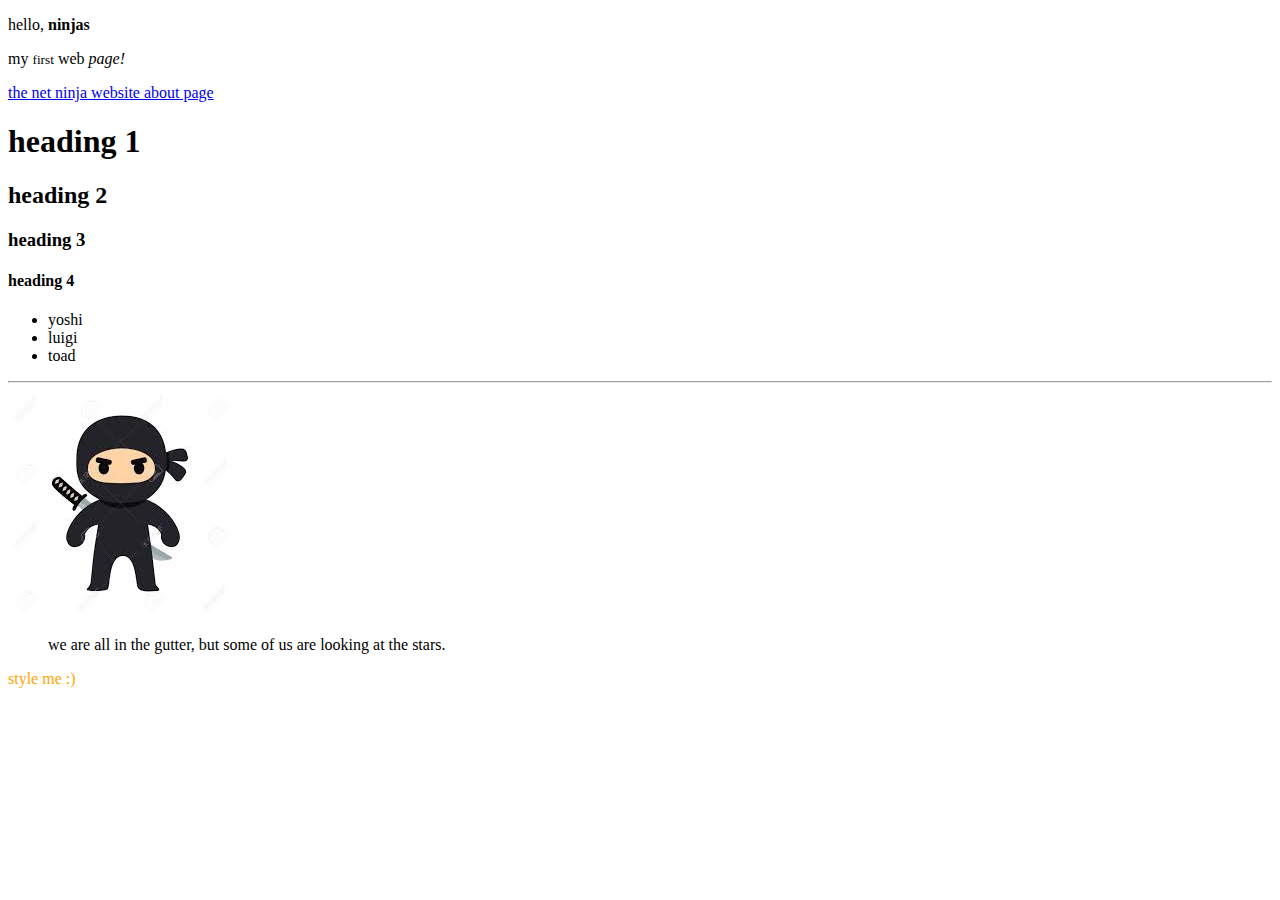
<file: video2.html>
<!DOCTYPEhtml>
<html>
<head>
  <title>Learning HTML</title>
</head>
<body>
  <div>
  <p>hello, <strong> ninjas </strong></p>
  <p>my <small>first</small> web <em>page!</em></p>
  <a href="https://www.thenetninja.co.uk">the net ninja website </a>
  <a href="index.html">about page</a>
</div>

<div>
  <h1>heading 1</h1>
  <h2>heading 2</h2>
  <h3>heading 3</h3>
  <h4>heading 4</h4>
</div>

<div>
  <ul>
      <li>yoshi</li>
      <li>luigi</li>
      <li>toad</li>
  </ul>
</div>

<!-- span tag below -->
<!-- <span>I am a <br>span tag</span> -->

<hr>

<img src="img/ninja.jpeg" alt="a picture of a ninja">

  <blockquote cite="http://www.oscarwildesite.com">
    we are all in the gutter, but some of us are looking at the stars.
  </blockquote>

  <p style="color: orange;">style me :)</p>
</body>
</html>
</file>
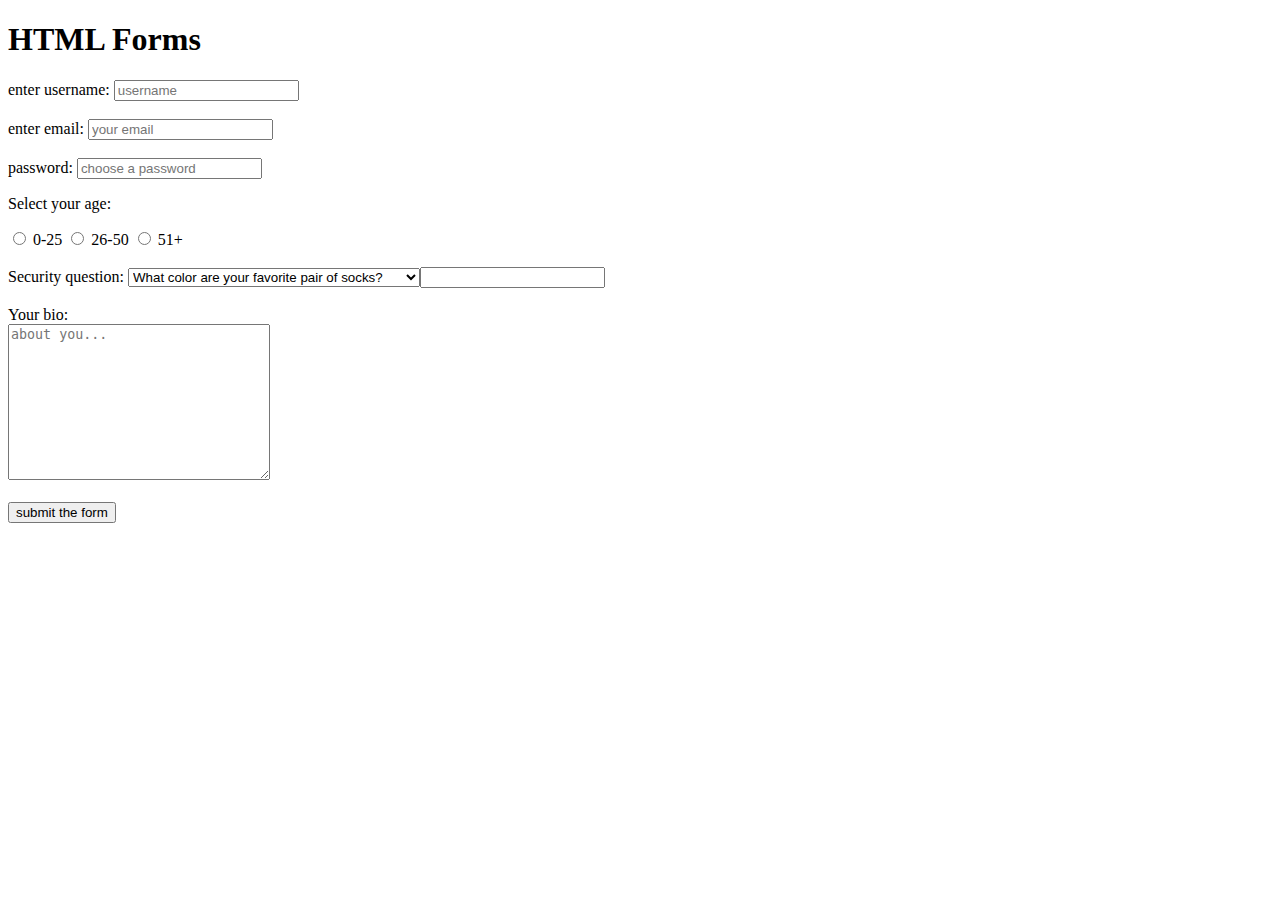
<file: video3.html>
<!DOCTYPE html>
<html>
<head>
  <title>HTML Forms</title>
</head>
<body>

  <h1>HTML Forms</h1>


  <form>
      <label for="username">enter username:</label>
      <input type="text" id="username" name="username" placeholder="username" required>
      <br><br>
      <label for="email">enter email:</label>
      <input type="email" id="email" name="email" placeholder="your email" required>
      <br><br>
      <label for="password">password:</label>
      <input type="password" id="password" name="email" placeholder="choose a password" required>

      <p>Select your age:</p>

      <input type="radio" name="age" value="0-25" id="option-1">
      <label for="option-1">0-25</label>
      <input type="radio" name="age" value="26-50" id="option-2">
      <label for="option-2">26-50</label>
      <input type="radio" name="age" value="51+" id="option-3">
      <label for="option-3">51+</label>


      <br><br>

      <label for="question">Security question:</label>
      <select name="question" id="question">
        <option value="q1">What color are your favorite pair of socks?</option>
        <option value="q2">If you could be a vegetable, what would it be?</option>
        <option value="q3">What is your best ever security question?</option>

        <br><br>

        <label for="answer">Security question answer:</label>
        <input type="text" id="answer" name="answer">

        <br><br>
        <label for="bio">Your bio:</label><br>
        <textarea name="bio" id="bio" cols="30" rows="10" placeholder="about you..."></textarea>
        <br><br>
        <input type="submit" value="submit the form">
  </form>

</body>
</html>
</file>
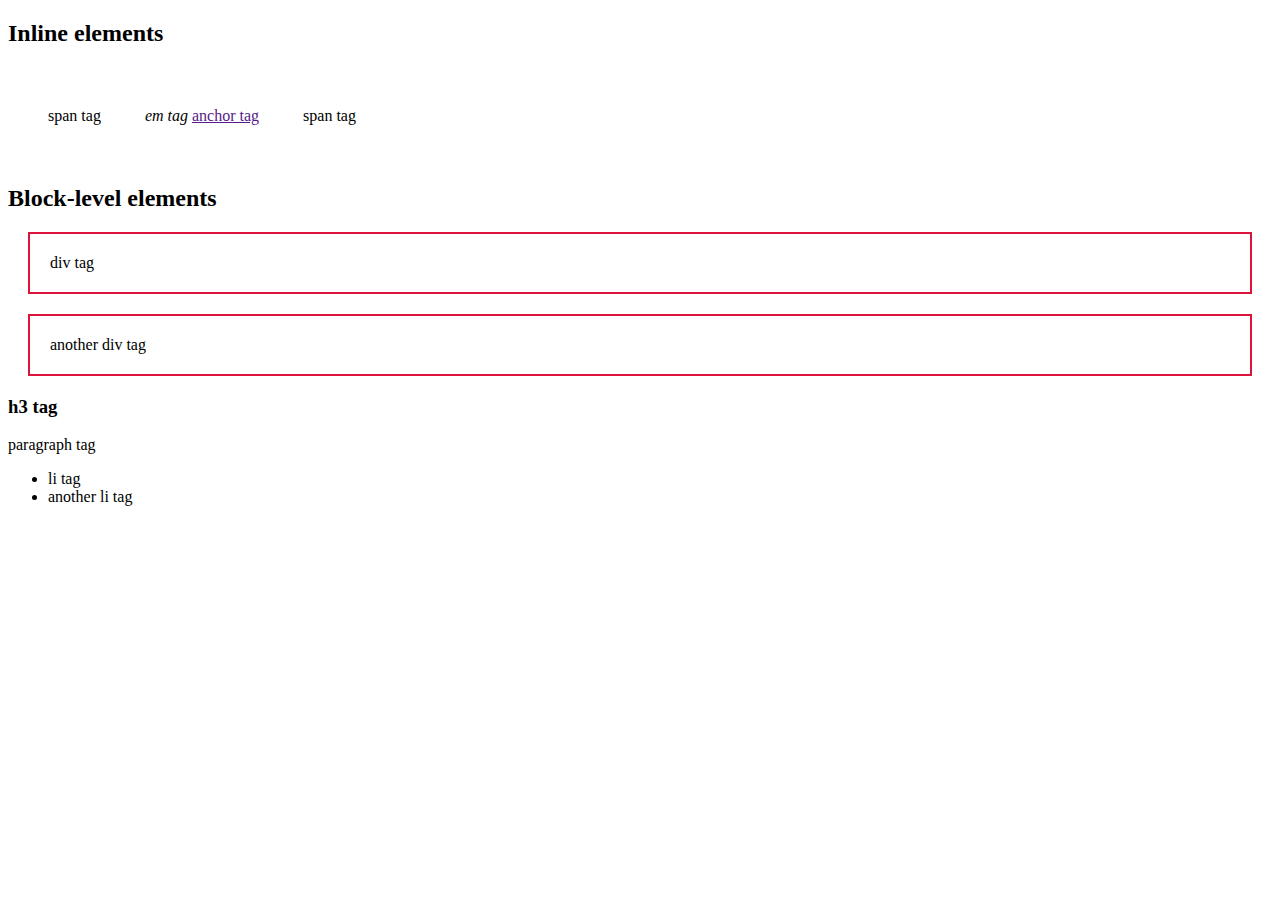
<file: video4.html>
<!DOCTYPE html>
<html>
<head>
    <link rel="stylesheet" href="stylesvideo4.css">
  <title>CSS Basics</title>
</head>
<body>

    <h2>Inline elements</h2>

    <span>span tag</span>
    <em>em tag</em>
    <a href>anchor tag</a>
    <span>span tag</span>

    <h2>Block-level elements</h2>

    <div>div tag</div>
    <div>another div tag</div>
    <h3>h3 tag</h3>
    <p>paragraph tag</p>
    <ul>
      <li>li tag</li>
      <li>another li tag</li>
    </ul>


</body>
</html>
</file>
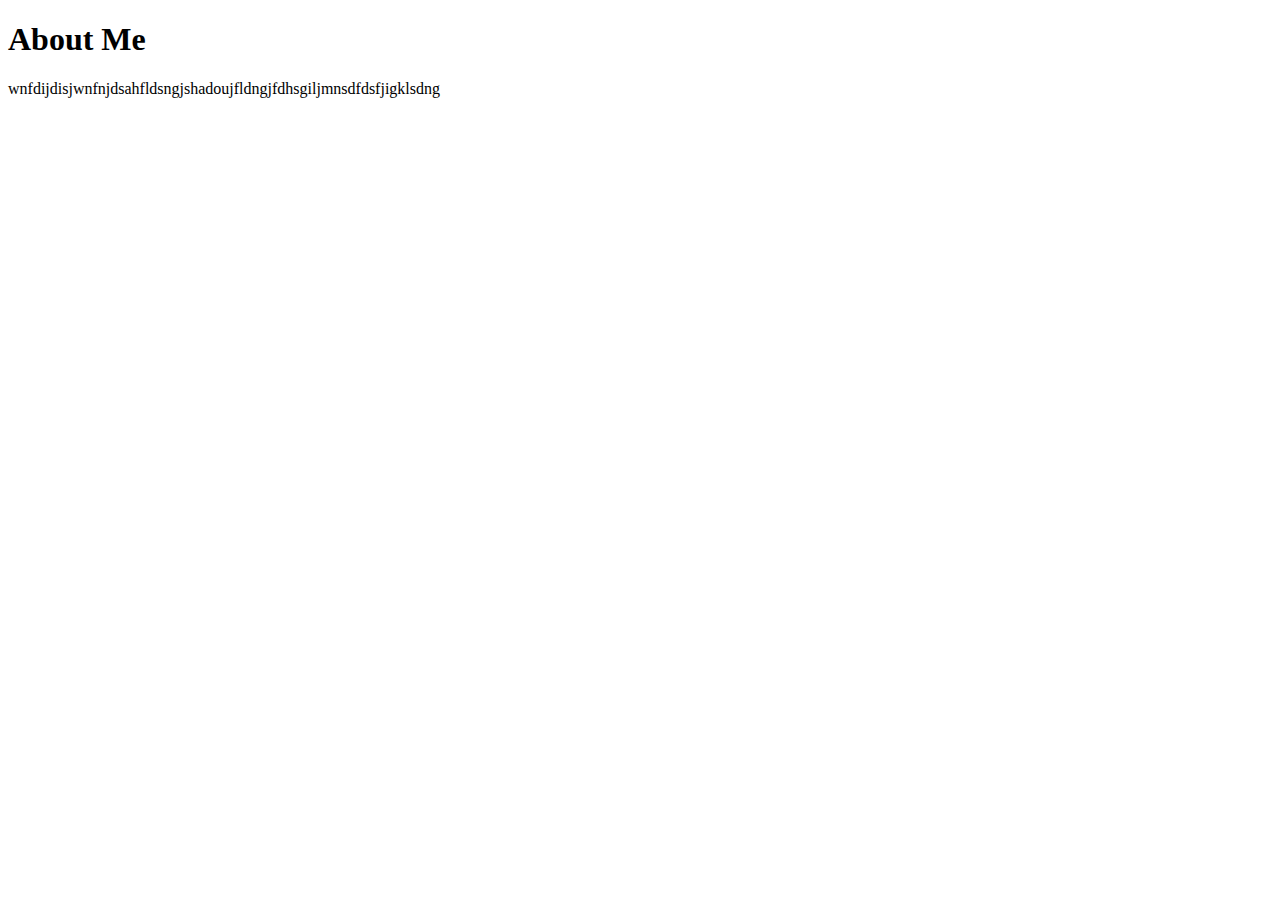
<file: video4about.html>
<!DOCTYPE html>
<html>
<head>
    <link rel="stylesheet" href="stylesvideo4.css">
  <title>CSS Basics</title>
</head>
<body>

  <h1>About Me</h1>

  <p>wnfdijdisjwnfnjdsahfldsngjshadoujfldngjfdhsgiljmnsdfdsfjigklsdng</p>

</body>
</html>
</file>
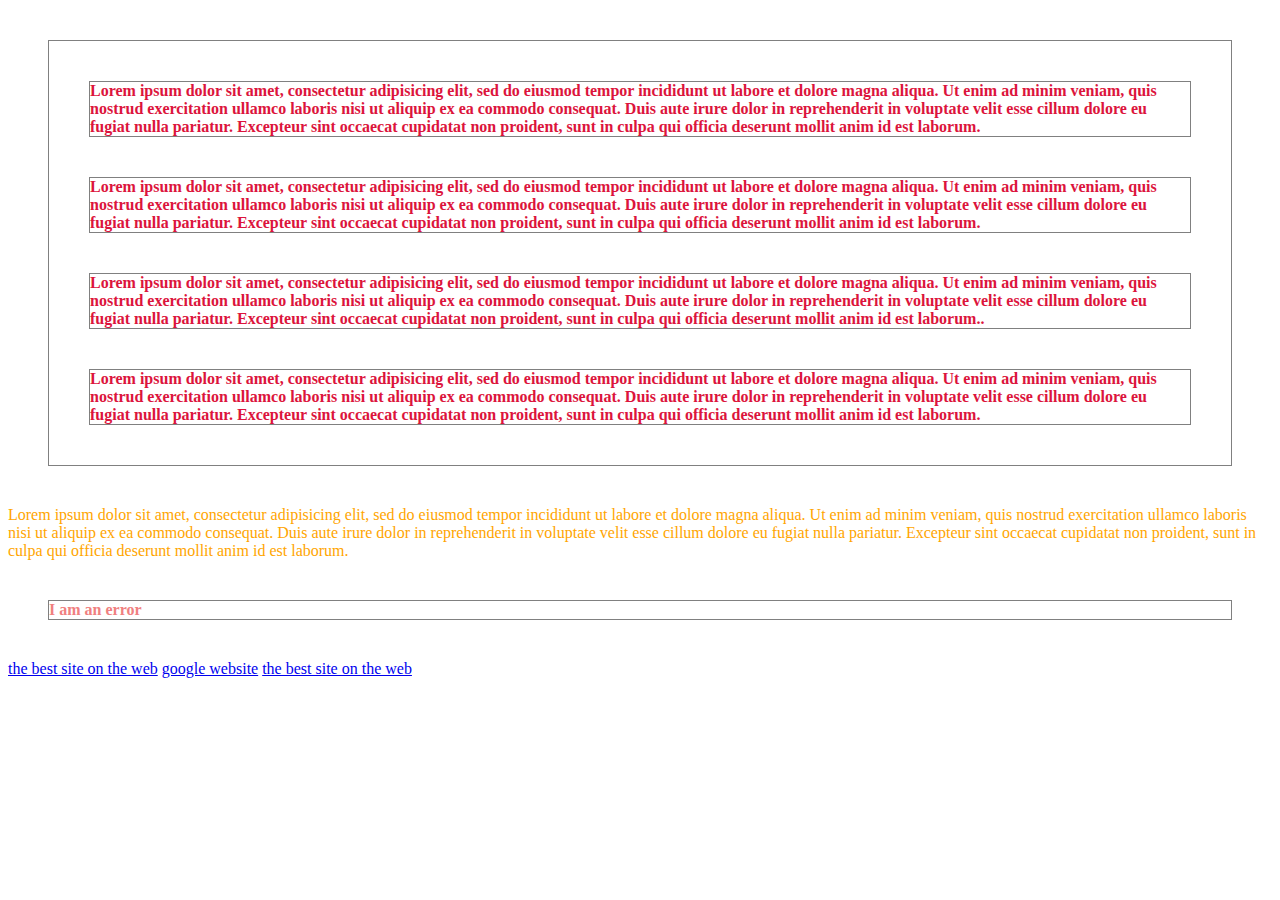
<file: video5.html>
<!DOCTYPE html>
<html>
  <head>
    <title>CSS Basics</title>
    <link rel="stylesheet" href="video5css.css">
  </head>
  <body>
      <div id="content">

        <p>Lorem ipsum dolor sit amet, consectetur adipisicing elit, sed do eiusmod tempor incididunt ut labore et dolore magna aliqua. Ut enim ad minim veniam, quis nostrud exercitation ullamco laboris nisi ut aliquip ex ea commodo consequat. Duis aute irure dolor in reprehenderit in voluptate velit esse cillum dolore eu fugiat nulla pariatur. Excepteur sint occaecat cupidatat non proident, sunt in culpa qui officia deserunt mollit anim id est laborum.</p>

        <p class="error">Lorem ipsum dolor sit amet, consectetur adipisicing elit, sed do eiusmod tempor incididunt ut labore et dolore magna aliqua. Ut enim ad minim veniam, quis nostrud exercitation ullamco laboris nisi ut aliquip ex ea commodo consequat. Duis aute irure dolor in reprehenderit in voluptate velit esse cillum dolore eu fugiat nulla pariatur. Excepteur sint occaecat cupidatat non proident, sunt in culpa qui officia deserunt mollit anim id est laborum.</p>

        <p class="success">Lorem ipsum dolor sit amet, consectetur adipisicing elit, sed do eiusmod tempor incididunt ut labore et dolore magna aliqua. Ut enim ad minim veniam, quis nostrud exercitation ullamco laboris nisi ut aliquip ex ea commodo consequat. Duis aute irure dolor in reprehenderit in voluptate velit esse cillum dolore eu fugiat nulla pariatur. Excepteur sint occaecat cupidatat non proident, sunt in culpa qui officia deserunt mollit anim id est laborum..</p>

        <p class="success feedback">Lorem ipsum dolor sit amet, consectetur adipisicing elit, sed do eiusmod tempor incididunt ut labore et dolore magna aliqua. Ut enim ad minim veniam, quis nostrud exercitation ullamco laboris nisi ut aliquip ex ea commodo consequat. Duis aute irure dolor in reprehenderit in voluptate velit esse cillum dolore eu fugiat nulla pariatur. Excepteur sint occaecat cupidatat non proident, sunt in culpa qui officia deserunt mollit anim id est laborum.</p>

      </div>
        <p>Lorem ipsum dolor sit amet, consectetur adipisicing elit, sed do eiusmod tempor incididunt ut labore et dolore magna aliqua. Ut enim ad minim veniam, quis nostrud exercitation ullamco laboris nisi ut aliquip ex ea commodo consequat. Duis aute irure dolor in reprehenderit in voluptate velit esse cillum dolore eu fugiat nulla pariatur. Excepteur sint occaecat cupidatat non proident, sunt in culpa qui officia deserunt mollit anim id est laborum.</p>
      <div class="error">I am an error</div>

      <a href="https://www.thenetninja.co.uk">the best site on the web</a>
      <a href="https://www.google.com">google website</a>
      <a href="https://www.thenetninja.co.uk">the best site on the web</a>
  </body>
</html>
</file>
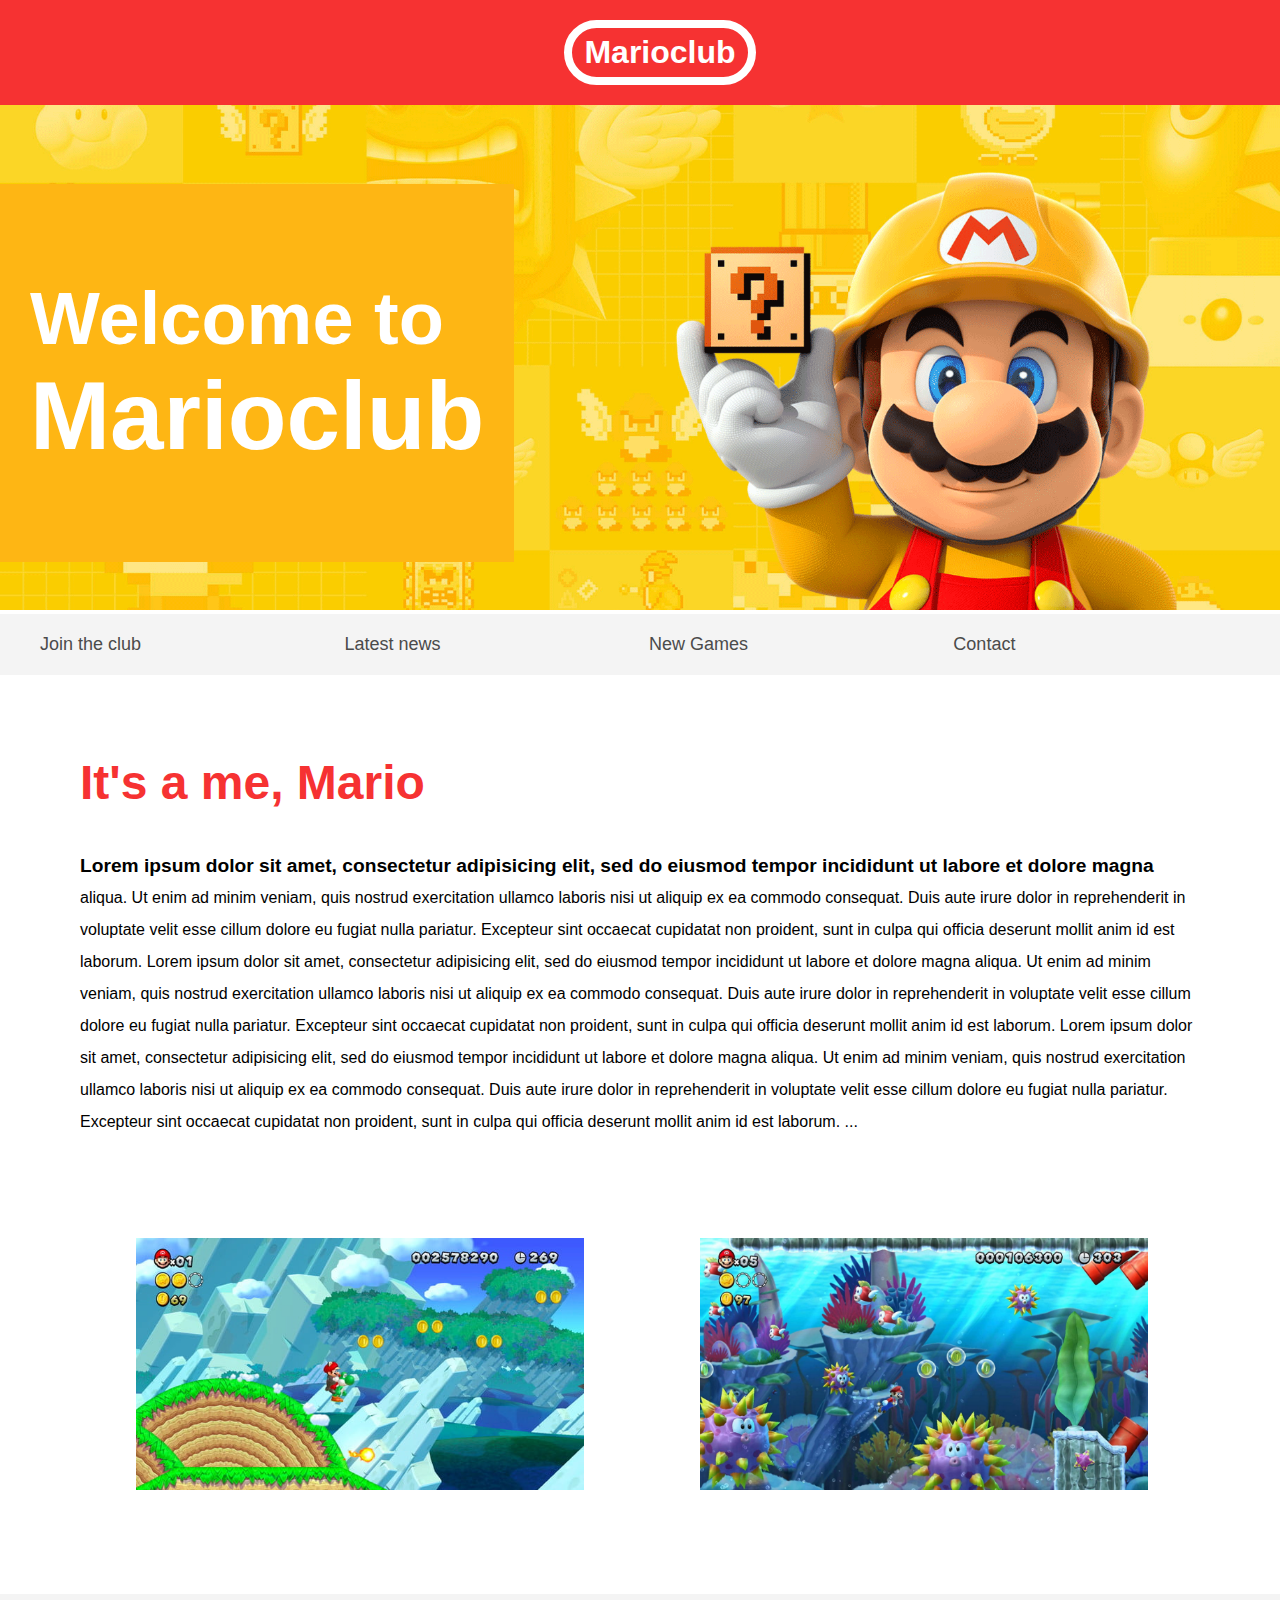
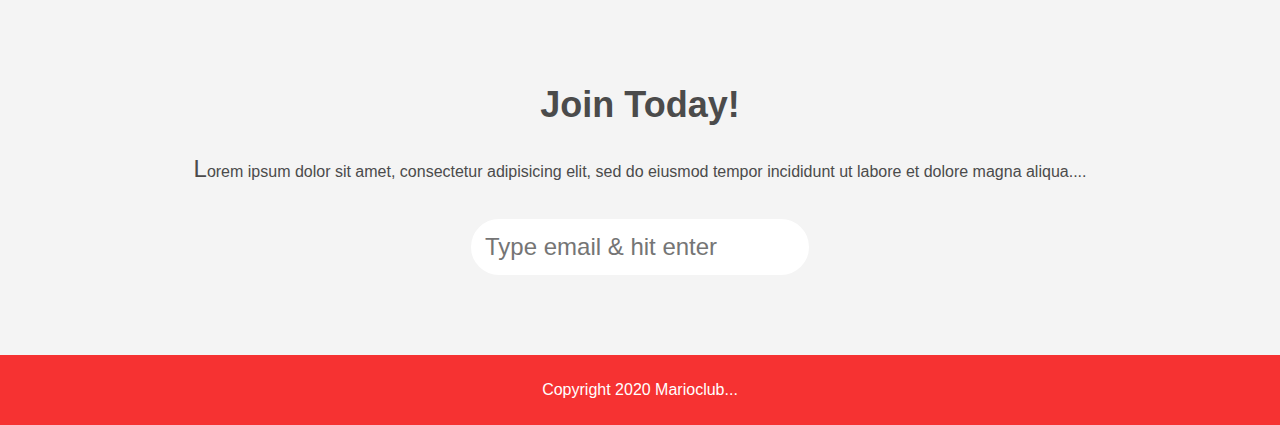
<file: video8and9and10.html>
<!DOCTYPE html>
<html>
<head>
  <meta name="viewport" content="width=device-width, initial-scale=1.0">
  <link rel="stylesheet" href="video8and9cssand10.css">
  <title>Marioclub</title>
</head>
<body>

    <header>
      <h1>Marioclub</h1>
    </header>
    <section class="banner">
      <img src="img/banner.png" alt="marioclub welcome banner">
      <div class="welcome">
        <h2>Welcome to <br><span>Marioclub</span></h2>
      </div>
    </section>
    <nav class="main-nav">
      <ul>
        <li><a href="/join.html" class="join">Join the club</a></li>
        <li><a href="/news.html">Latest news</a></li>
        <li><a href="/games.html">New Games</a></li>
        <li><a href="/contact.html">Contact</a></li>
      </ul>
    </nav>
    <main>
      <article>
        <h2>It's a me, Mario</h2>
        <p>Lorem ipsum dolor sit amet, consectetur adipisicing elit, sed do eiusmod tempor incididunt ut labore et dolore magna aliqua. Ut enim ad minim veniam, quis nostrud exercitation ullamco laboris nisi ut aliquip ex ea commodo consequat. Duis aute irure dolor in reprehenderit in voluptate velit esse cillum dolore eu fugiat nulla pariatur. Excepteur sint occaecat cupidatat non proident, sunt in culpa qui officia deserunt mollit anim id est laborum. Lorem ipsum dolor sit amet, consectetur adipisicing elit, sed do eiusmod tempor incididunt ut labore et dolore magna aliqua. Ut enim ad minim veniam, quis nostrud exercitation ullamco laboris nisi ut aliquip ex ea commodo consequat. Duis aute irure dolor in reprehenderit in voluptate velit esse cillum dolore eu fugiat nulla pariatur. Excepteur sint occaecat cupidatat non proident, sunt in culpa qui officia deserunt mollit anim id est laborum. Lorem ipsum dolor sit amet, consectetur adipisicing elit, sed do eiusmod tempor incididunt ut labore et dolore magna aliqua. Ut enim ad minim veniam, quis nostrud exercitation ullamco laboris nisi ut aliquip ex ea commodo consequat. Duis aute irure dolor in reprehenderit in voluptate velit esse cillum dolore eu fugiat nulla pariatur. Excepteur sint occaecat cupidatat non proident, sunt in culpa qui officia deserunt mollit anim id est laborum. </p>
      </article>
      <ul class="images">
        <li><img src="img/thumb-1.png" alt="Mario thumb 1"></li>
        <li><img src="img/thumb-2.png" alt="Mario thumb 2"></li>
      </ul>
    </main>
    <section class="join">
      <h2>Join Today!</h2>
      <p>Lorem ipsum dolor sit amet, consectetur adipisicing elit, sed do eiusmod tempor incididunt ut labore et dolore magna aliqua.</p>
      <form>
        <input type="email" name="email" placeholder="Type email & hit enter" required>
      </form>
    </section>
    <footer>
      <p class="copyright">Copyright 2020 Marioclub</p>
    </footer>
</body>
</html>
</file>
<file: stylesvideo4.css>
span{
  display: inline-block; 
  margin: 20px;
  padding: 20px;
}

div{
  border: 2px solid crimson;
  margin: 20px;
  padding: 20px;
  /* display: inline; */
}
  /* h1 {
    color: orange;
    background-color: slategray;
    font-size: 20px;
    text-decoration: underline;
    font-family: arial;
    text-align: center;
  }
  p {
    color: slategray;
    text-align: right;
    line-height: 30px;
    letter-spacing: 3px;
    column-count: 3;
    column-gap: 60px;
  }

  ul { */
    /* border-width: 4px;
    border-style: solid;
    border-color: crimson; */
    /* border: 4px solid crimson; */
    /* border-bottom: 4px dotted crimson;
    border-left: 8px dashed crimson;
  }

  li {
    list-style-type: none;
    /* text-shadow: 2px 2px lightgray; */
    /* text-shadow: 2px 2px #E9E9E9;
  } */
</file>
<file: video5css.css>
/* p.error{
  color: red;
}
p.success{
  color: green
}

p.success.feedback{
  border: 1px dashed: green;
}

#content{
  background-color: #ebebeb;
  padding: 20px;
}

div. error{
  color: red;
}

a[href*="thenetninja"]{
  background-color: #3dd13d;
  color: white;
  text-decoration: none;
  font-weight: bold;
  text-transform: uppercase;
}

a[href$=".com"]{
  color: white;
  background: red;
  border: 2px solid blue;
}
*/
div{
  color: lightcoral;
  border: 1px solid grey;
  margin: 40px;
  font-weight: bold;
}

div p{
  border: inherit;
  margin: inherit;
  color: crimson;
}

p{
  color:orange;
}
</file>
<file: video8and9cssand10.css>
body, ul, li, h1, h2 a{
  margin: 0;
  padding: 0;
  font-family: arial;
}

header{
  background-color: #F63232;
  padding: 20px;
  text-align: center;
  position: fixed;
  width: 100%;
  z-index: 1;
  top: 0;
  left: 0;
}
header h1{
  color: white;
  border: 8px solid white;
  padding: 6px 12px;
  display: inline-block;
  border-radius: 36px;
}
.banner{
  position: relative;
}
.banner img{
  max-width: 100%;
}
.banner .welcome{
  background-color: #FEB614;
  color: white;
  padding: 30px;
  position: absolute;
  left: 0;
  top: 30%;
}
.banner h2{
  font-size: 74px;
}
.banner h2 span{
  font-size: 1.3em;
}
nav{
  background-color: #F4F4F4;
  padding: 20px;
  position: sticky;
  top: 106px;
}
nav ul{
  white-space: nowrap;
  max-width: 1200px;
  margin: 0 auto;
}
nav li{
  width: 25%;
  display: inline-block;
  font-size: 24px;
}
nav li a{
  text-decoration: none;
  color: #4B4B4B;
}
nav li a.join{
  color: F63232;
}
main{
  max-width: 100%;
  width: 1200px;
  margin: 80px auto;
  padding: 0 40px;
  box-sizing: border-box;
}
article h2{
  color: #F63232;
  font-size: 48px;
}
article p{
  line-height: 2em;
  color: 4B4B4B;
}
.images{
  text-align: center;
  margin: 80px 0;
  white-space: nowrap;
}
.images li{
  display: inline-block;
  width: 40%;
  margin: 20px 5%;
}
.images li img{
  max-width: 100%;
}
section.join{
  background: #F4F4F4;
  text-align: center;
  padding: 60px 20px;
  color: #4b4b4b;
}
.join h2{
  font-size: 36px;
}
form input{
  margin: 20px;
  padding: 10px;
  font-size: 24px;
  border-radius: 28px;
  border: 4px solid white;
}
footer{
  background: #f63232;
  color: white;
  padding: 10px;
  text-align: center;
}
/** pseudo classes **/

nav li a:hover{
  text-decoration: underline;
}
.images li:hover{
  position: relative;
  top: -4px;
}
form input:focus{
  border: 4px dashed #4b4b4b;
  outline: none;
}
form input:valid{
  border: 4px solid #71d300;
}

article p::first-line{
  font-weight: bold;
  font-size: 1.2em;
}
section.join p::first-letter{
  font-size: 1.5em;
}
section.join p::selection{
  background-color: #f63232;
  color: white;
}
p::after{
  content: '...'
}
/* responsive styles */

@media screen and (max-width: 1400px){
  .banner .welcome{
    font-size: 60px;
  }
  nav li{
    font-size: 18px;

  }
}
@media screen and (max-width: 960px){
  .banner .welcome{
    font-size: 40px;
  }

}
@media screen and (max-width: 700px){
  .banner .welcome{
    position: relative;
    text-align: center;
  }
  .banner .welcome br{
    display: none;
  }
  .banner .welcome h2{
    font-size: 25px;
  }
  .banner .welcome span{
    font-size: 1em;
  }
  .images li{
    width: 100%;
    margin: 20px auto;
    display: block;
  }
}
@media screen and (max-width: 560px){

  nav li{
    font-size: 20px;
    display: block;
    width: 100%;
    margin: 12px;
  }
  header{
    position: relative;
  }
  nav{
    top: 0;
  }
}
</file>
